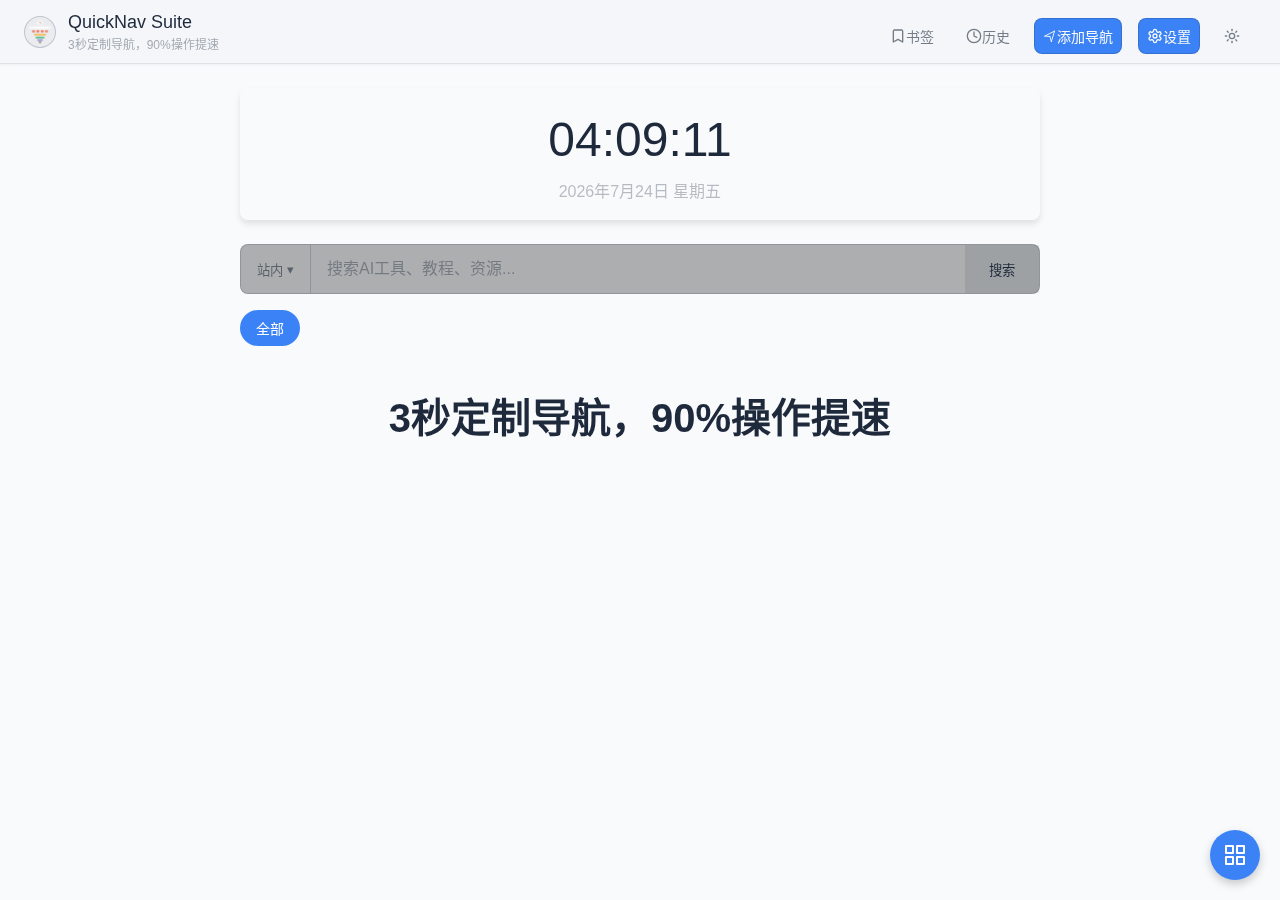
<file: index.html>
<!DOCTYPE html>
<html lang="zh-CN">
<head>
  <meta charset="UTF-8">
  <meta name="viewport" content="width=device-width, initial-scale=1.0">
  <title>QuickNav Suite - 3秒定制导航，90%操作提速</title>
  <link rel="stylesheet" href="css/styles.css">
</head>
<body>
  <div class="app">
    <canvas id="particle-canvas" class="particle-background"></canvas>
    
    <header class="header">
      <div class="header-left">
        <div class="logo">
          <div >
            <img src="assets/icon.png" class="logo-icon" alt="AI Nav Logo">
          </div>
          <div class="logo-text">
            <span class="logo-title">QuickNav Suite</span>
            <span class="logo-subtitle">3秒定制导航，90%操作提速</span>
          </div>
        </div>
      </div>
      
      <div class="header-right">
        <button class="btn btn-ghost" id="bookmarks-btn">
          <svg xmlns="http://www.w3.org/2000/svg" width="16" height="16" viewBox="0 0 24 24" fill="none" stroke="currentColor" stroke-width="2" stroke-linecap="round" stroke-linejoin="round" class="icon"><path d="m19 21-7-4-7 4V5a2 2 0 0 1 2-2h10a2 2 0 0 1 2 2v16z"></path></svg>
          <span>书签</span>
        </button>
        <button class="btn btn-ghost" id="history-btn">
          <svg xmlns="http://www.w3.org/2000/svg" width="16" height="16" viewBox="0 0 24 24" fill="none" stroke="currentColor" stroke-width="2" stroke-linecap="round" stroke-linejoin="round" class="icon"><circle cx="12" cy="12" r="10"></circle><polyline points="12 6 12 12 16 14"></polyline></svg>
          <span>历史</span>
        </button>
        <button class="btn btn-outline" id="add-nav-btn">
          <svg class="icon" style="width: 1em;height: 1em;vertical-align: middle;fill: currentColor;overflow: hidden;" viewBox="0 0 1024 1024" version="1.1" xmlns="http://www.w3.org/2000/svg" p-id="1620">
            <path d="M123.92 555.9a32 32 0 0 1-14.82-60.38l719.19-374.9a32 32 0 0 1 29.59 56.76l-719.2 374.89a31.87 31.87 0 0 1-14.76 3.63z"  p-id="1621"></path>
            <path d="M608.6 957.7a32 32 0 0 1-30.6-41.27l234.64-776.34a32 32 0 0 1 61.26 18.52L639.22 935a32 32 0 0 1-30.62 22.7zM505.92 580.44c-0.68 0-1.36 0-2.05-0.07l-381.46-24.12a32 32 0 1 1 4-63.88l381.5 24.13a32 32 0 0 1-2 63.94z" p-id="1622"></path>
            <path d="M608.14 957.32a32 32 0 0 1-30.87-23.63L475 556.82a32 32 0 1 1 61.77-16.76L639 916.93a32 32 0 0 1-22.51 39.26 31.61 31.61 0 0 1-8.35 1.13z"></path></svg>
          <span>添加导航</span>
        </button>
        <button class="btn btn-outline" id="settings-btn">
          <svg xmlns="http://www.w3.org/2000/svg" width="16" height="16" viewBox="0 0 24 24" fill="none" stroke="currentColor" stroke-width="2" stroke-linecap="round" stroke-linejoin="round" class="icon"><path d="M12.22 2h-.44a2 2 0 0 0-2 2v.18a2 2 0 0 1-1 1.73l-.43.25a2 2 0 0 1-2 0l-.15-.08a2 2 0 0 0-2.73.73l-.22.38a2 2 0 0 0 .73 2.73l.15.1a2 2 0 0 1 1 1.72v.51a2 2 0 0 1-1 1.74l-.15.09a2 2 0 0 0-.73 2.73l.22.38a2 2 0 0 0 2.73.73l.15-.08a2 2 0 0 1 2 0l.43.25a2 2 0 0 1 1 1.73V20a2 2 0 0 0 2 2h.44a2 2 0 0 0 2-2v-.18a2 2 0 0 1 1-1.73l.43-.25a2 2 0 0 1 2 0l.15.08a2 2 0 0 0 2.73-.73l.22-.39a2 2 0 0 0-.73-2.73l-.15-.08a2 2 0 0 1-1-1.74v-.5a2 2 0 0 1 1-1.74l.15-.09a2 2 0 0 0 .73-2.73l-.22-.38a2 2 0 0 0-2.73-.73l-.15.08a2 2 0 0 1-2 0l-.43-.25a2 2 0 0 1-1-1.73V4a2 2 0 0 0-2-2z"></path><circle cx="12" cy="12" r="3"></circle></svg>
          <span>设置</span>
        </button>
        <button class="btn btn-ghost" id="theme-toggle">
          <svg xmlns="http://www.w3.org/2000/svg" width="16" height="16" viewBox="0 0 24 24" fill="none" stroke="currentColor" stroke-width="2" stroke-linecap="round" stroke-linejoin="round" class="icon"><circle cx="12" cy="12" r="4"></circle><path d="M12 2v2"></path><path d="M12 20v2"></path><path d="m4.93 4.93 1.41 1.41"></path><path d="m17.66 17.66 1.41 1.41"></path><path d="M2 12h2"></path><path d="M20 12h2"></path><path d="m6.34 17.66-1.41 1.41"></path><path d="m19.07 4.93-1.41 1.41"></path></svg>
        </button>
      </div>
    </header>

    <main class="main">
      <section class="search-section">
        <div class="search-container">
          <div class="clock" id="clock-display" style="display: none;">
            <div class="time">00:00:00</div>
            <div class="date">2024年1月1日 星期一</div>
          </div>
          <div class="search-box">
            <div class="search-type">
              <button class="search-type-btn">
                站内 <span class="dropdown-arrow">▾</span>
              </button>
            </div>
            <input type="search" class="search-input" placeholder="搜索AI工具、教程、资源..." autofocus>
            <button class="search-btn">搜索</button>
          </div>
          
          <div class="category-tabs">
            <button class="category-tab active">全部</button>
          </div>
        </div>

        <div class="hero-section">
          <h1 class="hero-title">3秒定制导航，90%操作提速</h1>
          <p class="hero-subtitle"></p>
        </div>
      </section>

      <section class="tools-section">
        <div class="tools-grid" id="tools-container">
          <!-- Tools will be dynamically inserted here -->
        </div>
      </section>
    </main>

    <!-- Settings Modal -->
    <div class="modal" id="settings-modal">
      <div class="modal-content">
        <div class="modal-header">
          <h2>设置</h2>
          <button class="close-btn">&times;</button>
        </div>
        <div class="modal-body">
          <div class="setting-item">
            <label for="show-clock">显示时钟</label>
            <input type="checkbox" id="show-clock" checked>
          </div>
          <div class="setting-item">
            <label for="show-bookmarks">显示书签栏</label>
            <input type="checkbox" id="show-bookmarks" checked>
          </div>
          <div class="setting-item">
            <label for="particle-density">粒子密度</label>
            <input type="range" id="particle-density" min="0" max="100" value="50">
          </div>
          <div class="setting-item">
            <label for="compact-view">卡片缩略模式</label>
            <input type="checkbox" id="compact-view">
          </div>
        </div>
        <div class="modal-footer">
          <button class="btn btn-primary" id="save-settings">保存</button>
        </div>
      </div>
    </div>
  </div>

  <!-- 视图切换按钮 -->
  <button id="view-toggle-btn" class="floating-btn">
    <svg xmlns="http://www.w3.org/2000/svg" width="24" height="24" viewBox="0 0 24 24" fill="none" stroke="currentColor" stroke-width="2" stroke-linecap="round" stroke-linejoin="round" class="icon icon-grid"><rect x="3" y="3" width="7" height="7"></rect><rect x="14" y="3" width="7" height="7"></rect><rect x="3" y="14" width="7" height="7"></rect><rect x="14" y="14" width="7" height="7"></rect></svg>
  </button>

  <link rel="stylesheet" href="css/card-view-modes.css">
  <script src="js/particles.js"></script>
  <script src="js/tools-data.js"></script>
  <script src="js/clock.js"></script>
  <script src="js/view-mode.js"></script>
  <script src="js/kv.js"></script>
  <script src="js/main.js"></script>
</body>
</html>
</file>
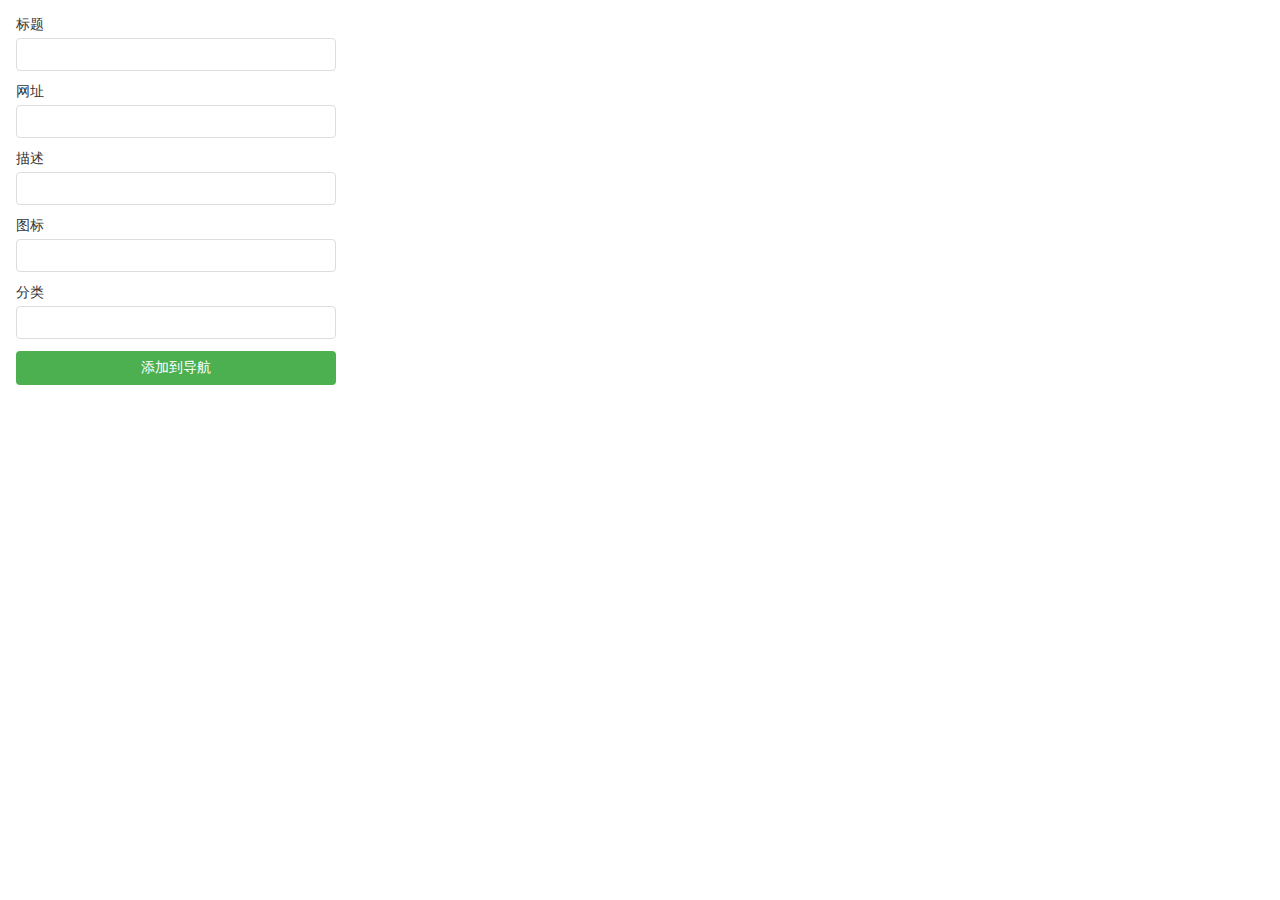
<file: popup.html>
<!DOCTYPE html>
<html lang="zh">
<head>
  <meta charset="UTF-8">
  <meta name="viewport" content="width=device-width, initial-scale=1.0">
  <title>添加导航</title>
  <style>
    body {
      width: 320px;
      padding: 16px;
      margin: 0;
      font-family: system-ui, -apple-system, sans-serif;
    }
    .form-group {
      margin-bottom: 12px;
    }
    label {
      display: block;
      margin-bottom: 4px;
      font-size: 14px;
      color: #333;
    }
    input {
      width: 100%;
      padding: 8px;
      border: 1px solid #ddd;
      border-radius: 4px;
      box-sizing: border-box;
    }
    .btn {
      width: 100%;
      padding: 8px;
      background: #4CAF50;
      color: white;
      border: none;
      border-radius: 4px;
      cursor: pointer;
      font-size: 14px;
    }
    .btn:hover {
      background: #45a049;
    }
  </style>
</head>
<body>
  <form id="addToolForm">
    <div class="form-group">
      <label for="title">标题</label>
      <input type="text" id="title" name="title" required>
    </div>
    <div class="form-group">
      <label for="url">网址</label>
      <input type="url" id="url" name="url" required>
    </div>
    <div class="form-group">
      <label for="description">描述</label>
      <input type="text" id="description" name="description" required>
    </div>
    <div class="form-group">
        <label for="icon">图标</label>
        <input type="text" id="icon" name="icon" required>
      </div>
    <div class="form-group">
      <label for="category">分类</label>
      <input type="text" id="category" name="category" required>
    </div>
    <button type="submit" class="btn" id="add-nav-btn">添加到导航</button>
  </form>
  <script src="js/kv.js"></script>
  <script src="js/popup.js"></script>
</body>
</html>
</file>
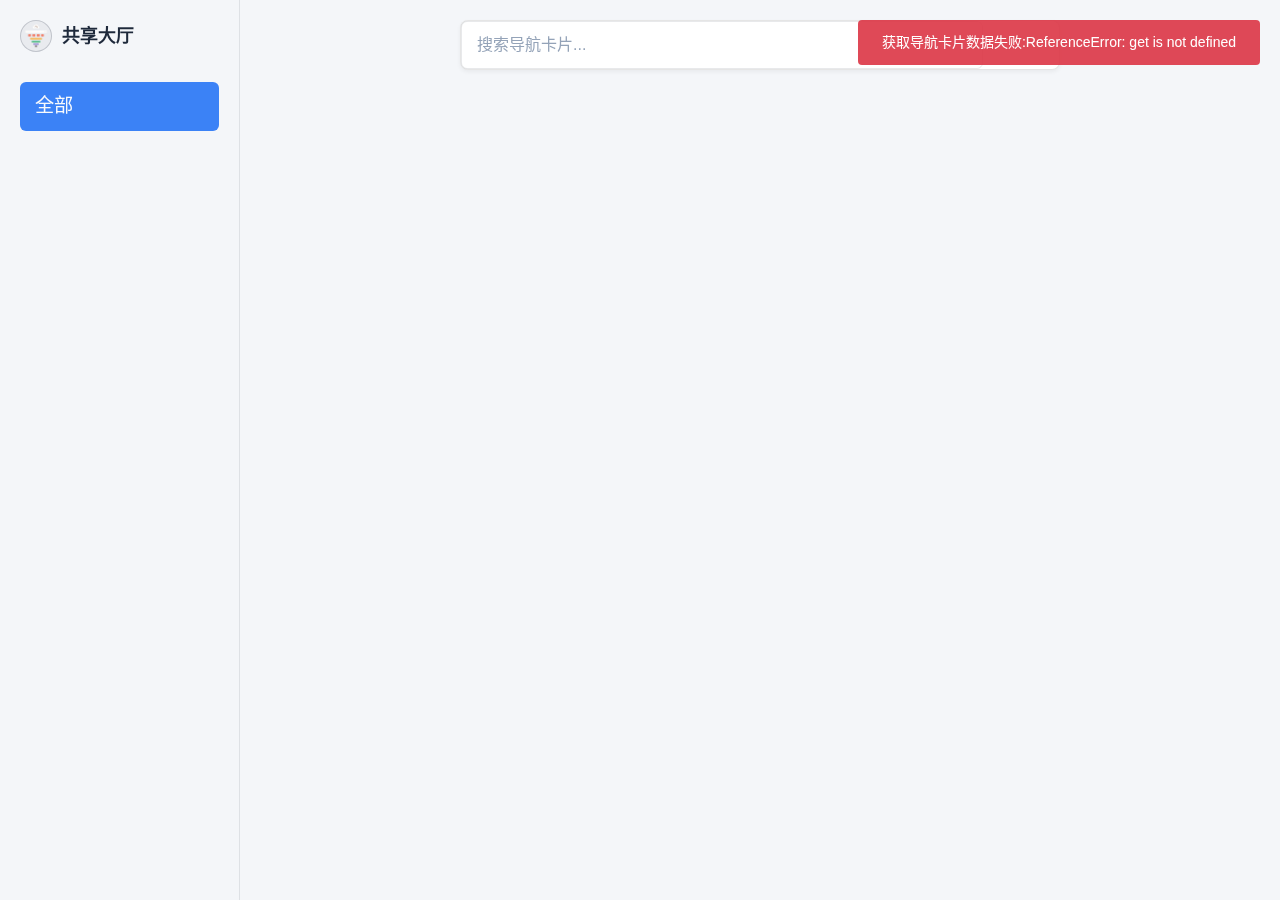
<file: share.html>
<!DOCTYPE html>
<html lang="zh-CN">
<head>
  <meta charset="UTF-8">
  <meta name="viewport" content="width=device-width, initial-scale=1.0">
  <title>共享大厅 - QuickNav Suite</title>
  <link rel="stylesheet" href="css/styles.css">
  <link rel="stylesheet" href="css/share.css">
</head>
<body class="light-theme ">
  <div class="app">
    <canvas id="particle-canvas" class="particle-background"></canvas>
    
    <div class="share-layout">
      <!-- 左侧分类导航栏 -->
      <aside class="category-sidebar">
        <div class="logo">
          <img src="assets/icon.png" class="logo-icon" alt="AI Nav Logo">
          <span class="logo-title">共享大厅</span>
        </div>
        <nav class="category-nav">
          <ul class="category-list" id="category-list">
            <li class="category-item active">
              <a href="#all" class="category-link">全部</a>
            </li>
            
          </ul>
        </nav>
      </aside>

      <!-- 右侧内容区域 -->
      <main class="share-content">
        <div class="content-header">
          <div class="search-box">
            <input type="search" class="search-input" placeholder="搜索导航卡片...">
            <button class="search-btn">搜索</button>
          </div>
        </div>

        <div class="tools-grid" id="share-tools-container">
          <!-- 导航卡片将在这里动态插入 -->
        </div>
      </main>
    </div>
  </div>
  <link rel="stylesheet" href="css/card-view-modes.css">
  <script src="js/particles.js"></script>
  <script src="js/toast.js"></script>
  <script src="js/kv.js"></script>
  <script src="js/share.js"></script>
</body>
</html>
</file>
<file: css/styles.css>
/* Base Styles */
:root {
  --background: #f8fafc;
  --foreground: #1e293b;
  --gray-100: rgba(30, 41, 59, 0.05);
  --gray-200: rgba(30, 41, 59, 0.1);
  --gray-300: rgba(30, 41, 59, 0.2);
  --gray-400: rgba(30, 41, 59, 0.3);
  --gray-500: rgba(30, 41, 59, 0.4);
  --gray-600: rgba(30, 41, 59, 0.6);
  --gray-700: rgba(30, 41, 59, 0.7);
  --gray-800: rgba(30, 41, 59, 0.8);
  --gray-900: rgba(30, 41, 59, 0.9);
  --primary: #3b82f6;
  --primary-hover: #2563eb;
  --primary-pre-hover: #98b3ec;
  --green: #10b981;
  --red: #ef4444;
  --border-color: rgba(30, 41, 59, 0.1);
  --bg-color: rgba(243, 245, 247, 0.8);
  --card-bg: #ffffff;
  --card-hover: #ffffff;
  --card-shadow: 0 4px 6px rgba(0, 0, 0, 0.05);
  --radius: 0.5rem;
  --grid-columns: 200px;
  --bg-img: '';
}

body {
  background-color: var(--background);
  color: var(--foreground);
}

.dark-theme {
  --background: #0f172a;
  --foreground: #ffffff;
  --gray-100: rgba(255, 255, 255, 0.1);
  --gray-200: rgba(255, 255, 255, 0.2);
  --gray-300: rgba(255, 255, 255, 0.3);
  --gray-400: rgba(255, 255, 255, 0.4);
  --gray-500: rgba(255, 255, 255, 0.5);
  --gray-600: rgba(255, 255, 255, 0.6);
  --gray-700: rgba(255, 255, 255, 0.7);
  --gray-800: rgba(255, 255, 255, 0.8);
  --gray-900: rgba(255, 255, 255, 0.9);
  --border-color: rgba(255, 255, 255, 0.1);
  --bg-color: rgba(30, 41, 59, 0.1);
  --card-bg: rgba(15, 23, 42, 0.6);
  --card-hover: rgba(15, 23, 42, 0.8);
  --card-shadow: 0 4px 6px rgba(0, 0, 0, 0.2);
  --nav-btn-color: white;
  --primary: #6dc0f5;
  --primary-hover: #6b94ec;
  --primary-pre-hover: #98b3ec;
}

* {
  margin: 0;
  padding: 0;
  box-sizing: border-box;
}

body {
  font-family: -apple-system, BlinkMacSystemFont, "Segoe UI", Roboto, Helvetica, Arial, sans-serif;
  background-color: var(--background);
  color: var(--foreground);
  line-height: 1.5;
  overflow-x: hidden;
  /* 背景图垂直、水平均居中 */
  background-position: center center;
  /* 背景图不平铺 */
  background-repeat: no-repeat;
  /* 当内容高度大于图片高度时，背景图像的位置相对于viewport固定 */
  background-attachment: fixed;
  /* 让背景图基于容器大小伸缩 */
  background-size: cover;
  /* 设置背景颜色，背景图加载过程中会显示背景色 */
  /* background-color: #464646; */
  /* background-image: linear-gradient(to bottom, rgba(59, 130, 246, 0.15), rgba(99, 102, 241, 0.15)), url("https://staticedu-wps.cache.iciba.com/image/773c095d340514e53dd71052f38b5503.png"); */
}

body:before {
  background: radial-gradient(circle at 50% 50%, rgba(96, 165, 250, .2), transparent 50%), radial-gradient(circle at 80% 20%, rgba(59, 130, 246, .3), transparent 35%), radial-gradient(circle at 20% 80%, rgba(236, 72, 153, .3), transparent 35%), radial-gradient(circle at 0 0, rgba(99, 102, 241, .25), transparent 30%), radial-gradient(circle at 100% 100%, rgba(192, 38, 211, .25), transparent 30%);
  filter: blur(32px);
  z-index: -2;
  animation: pulse 8s ease-in-out infinite;
}

.app {
  min-height: 100vh;
  display: flex;
  flex-direction: column;
}

/* Particle Background */
.particle-background {
  position: fixed;
  top: 0;
  left: 0;
  width: 100%;
  height: 100%;
  z-index: -1;
  opacity: 0.3;
  pointer-events: none;
  filter: contrast(1.2) brightness(1.1);
}

/* 视图模式按钮组 */
.view-mode-buttons {
  display: flex;
  gap: 0.5rem;
}

.view-mode-buttons .btn-sm {
  padding: 0.25rem 0.75rem;
  font-size: 0.875rem;
  border-radius: var(--radius);
  background-color: var(--bg-color);
  color: var(--text-color);
  border: 1px solid var(--border-color);
  cursor: pointer;
  transition: all 0.2s ease;
}

.view-mode-buttons .btn-sm:hover {
  background-color: var(--gray-200);
}

.view-mode-buttons .btn-sm.active {
  background-color: var(--primary);
  color: white;
  border-color: var(--primary);
}

/* Header */
.header {
  height: 64px;
  display: flex;
  align-items: center;
  justify-content: space-between;
  padding: 0 1.5rem;
  border-bottom: 1px solid var(--border-color);
  background-color: var(--bg-color);
  backdrop-filter: blur(8px);
  position: sticky;
  top: 0;
  z-index: 10;
  box-shadow: 0 1px 3px rgba(30, 41, 59, 0.05);
}

.header-left,
.header-right {
  display: flex;
  align-items: center;
}

.logo {
  display: flex;
  align-items: center;
}

.logo-icon {
  width: 32px;
  height: 32px;
  border-radius: 50%;
  border: 1px solid var(--gray-300);
  margin-right: 0.75rem;
  display: flex;
  align-items: center;
  justify-content: center;
  background-color: var(--gray-100);
}

.logo-text {
  display: flex;
  flex-direction: column;
}

.logo-title {
  font-size: 1.125rem;
  font-weight: 500;
}

.logo-subtitle {
  font-size: 0.75rem;
  color: var(--gray-500);
}

/* Buttons */
.btn {
  display: inline-flex;
  align-items: center;
  justify-content: center;
  height: 36px;
  padding: 0 0.5rem;
  margin-right: 0.5rem;
  margin-top: 0.5rem;
  border-radius: var(--radius);
  font-size: 0.875rem;
  font-weight: 500;
  cursor: pointer;
  transition: all 0.2s;
  border: none;
  background: none;
  color: var(--foreground);
}

.btn .icon {
  margin-right: 0rem;
}

.btn-danger {
  color: rgb(239, 68, 68);
}

.btn-danger:hover {
  color: red;
  background-color: var(--gray-100);
}

.btn-ghost {
  color: var(--gray-600);
  text-decoration: none;
}

.btn-ghost:hover {
  color: rgb(239, 68, 68);
  background-color: var(--gray-100);
}

.btn-outline {
  border: 1px solid var(--gray-300);
  background-color: var(--primary);
  color: var(--background);
}

.btn-outline .icon {
  color: var(--background);
}

.btn-outline:hover {
  background-color: var(--primary-hover);
}

.btn-primary {
  background-color: var(--primary);
  color: white;
}

.btn-primary:hover {
  background-color: var(--primary-hover);
}

.header-right .btn {
  margin-left: 0.5rem;
}

/* Main Content */
.main {
  flex: 1;
  padding: 1.5rem;
  max-width: 1400px;
  margin: 0 auto;
  width: 100%;
}

/* Search Section */
.search-section {
  margin-bottom: 2rem;
}

.search-container {
  max-width: 800px;
  margin: 0 auto;
}

.clock {
  text-align: center;
  margin-bottom: 1.5rem;
  padding: 1rem;
  background: rgba(255, 255, 255, 0.1);
  backdrop-filter: blur(10px);
  border-radius: var(--radius);
  box-shadow: 0 4px 6px rgba(0, 0, 0, 0.1);
}

.light-theme .clock {
  box-shadow: 0 4px 6px rgba(0, 0, 0, 0.05);

  .time {
    font-size: 3rem;
    font-weight: 300;
    color: var(--foreground);
    margin-bottom: 0.25rem;
  }

  .date {
    font-size: 1rem;
    color: var(--gray-600);
  }

  border-radius: var(--radius);
  background-color: rgba(250, 250, 250, 0.3);
  backdrop-filter: blur(4px);
  color: var(--foreground);
}

.clock .time {
  font-size: 3rem;
  font-weight: 300;
  margin-bottom: 0.25rem;
}

.clock .date {
  font-size: 1rem;
  color: var(--gray-400);
}

.search-box {
  display: flex;
  border: 1px solid var(--gray-300);
  border-radius: var(--radius);
  background-color: rgba(0, 0, 0, 0.3);
  backdrop-filter: blur(4px);
  /* overflow: hidden; */
  margin-bottom: 1rem;
}

.search-type {
  display: flex;
  align-items: center;
  border-right: 1px solid var(--gray-300);
  position: relative;
}

.search-type-btn {
  display: flex;
  align-items: center;
  padding: 0 1rem;
  height: 100%;
  background: none;
  border: none;
  color: var(--gray-600);
  cursor: pointer;
}

.dropdown-arrow {
  margin-left: 0.25rem;
}

.search-type-dropdown {
  position: absolute;
  top: 100%;
  left: 0;
  min-width: 120px;
  background-color: var(--card-bg);
  border: 1px solid var(--border-color);
  border-radius: var(--radius);
  box-shadow: 0 4px 12px rgba(0, 0, 0, 0.3);
  display: none;
  z-index: 1000;
  margin-top: 5px;
  backdrop-filter: blur(8px);
}

.search-type-dropdown.active {
  display: block;
}

.dark-theme .search-type-dropdown {
  background-color: rgba(15, 23, 42, 0.9);
  border-color: rgba(255, 255, 255, 0.2);
}

.light-theme .search-type-dropdown {
  background-color: rgba(255, 255, 255, 0.95);
  border-color: rgba(0, 0, 0, 0.1);
}

.search-type-option {
  padding: 0.5rem 1rem;
  color: var(--foreground);
  cursor: pointer;
  transition: all 0.2s;
  border-radius: 4px;
  margin: 2px 4px;
}

.search-type-option:hover {
  background-color: var(--gray-200);
}

.dark-theme .search-type-option:hover {
  background-color: rgba(255, 255, 255, 0.15);
}

.light-theme .search-type-option:hover {
  background-color: rgba(0, 0, 0, 0.05);
}

.search-input {
  flex: 1;
  height: 48px;
  padding: 0 1rem;
  border: none;
  background: transparent;
  color: var(--foreground);
  font-size: 1rem;
  outline: none;
}

.search-input::placeholder {
  color: var(--gray-500);
}

.search-btn {
  padding: 0 1.5rem;
  height: 48px;
  background-color: var(--gray-200);
  border: none;
  color: var(--foreground);
  cursor: pointer;
  transition: background-color 0.2s;
}

.search-btn:hover {
  background-color: var(--gray-300);
}

.category-group {
  margin-bottom: 1rem;
}

#tools-container {
  grid-template-columns: repeat(auto-fill, minmax(var(--grid-columns), 1fr));
  gap: 1rem;
}

.category-tools {
  display: contents;
}

.no-results {
  text-align: center;
  margin-top: 2rem;
  font-size: 2rem;
  color: var(--gray-500);
}

.category-tabs {
  display: flex;
  flex-wrap: wrap;
  gap: 0.5rem;
  margin-bottom: 1rem;
}

.favorites-section {
  margin-bottom: 2rem;
  padding: 1rem;
  background: var(--card-bg);
  border-radius: var(--radius);
  border: 1px solid var(--border-color);
}

.favorites-title {
  font-size: 1rem;
  font-weight: 500;
  color: var(--foreground);
  margin-bottom: 1rem;
}

.favorites-container {
  display: grid;
  grid-template-columns: repeat(auto-fill, minmax(150px, 1fr));
  gap: 1rem;
  padding-top: 0.5rem;
  padding-bottom: 0.5rem;
}

.category-tab {
  padding: 0.5rem 1rem;
  border-radius: 9999px;
  background: none;
  border: none;
  color: var(--gray-600);
  cursor: pointer;
  transition: all 0.2s;
  font-size: 0.875rem;
}

.category-tab:hover {
  color: var(--foreground);
  background-color: var(--gray-100);
}

.category-tab.active {
  background-color: var(--primary);
  color: white;
}

/* Hero Section */
.hero-section {
  text-align: center;
  margin: 3rem 0;
}

.hero-title {
  font-size: 2.5rem;
  font-weight: 700;
  margin-bottom: 1rem;
  line-height: 1.2;
}

.hero-subtitle {
  font-size: 1.125rem;
  color: var(--gray-600);
  max-width: 800px;
  margin: 0 auto;
}

/* 
.modal {
  display: none;
  position: fixed;
  top: 0;
  left: 0;
  width: 100%;
  height: 100%;
  background-color: rgba(0, 0, 0, 0.5);
  z-index: 100;
  align-items: center;
  justify-content: center;
}

.modal.active {
  display: flex;
}

.modal-content {
  background-color: var(--background);
  border-radius: var(--radius);
  border: 1px solid var(--border-color);
  width: 100%;
  max-width: 500px;
  max-height: 90vh;
  overflow-y: auto;
} */

.modal-header {
  display: flex;
  align-items: center;
  justify-content: space-between;
  padding: 1rem;
  border-bottom: 1px solid var(--border-color);
}

.modal-header h2 {
  font-size: 1.25rem;
  font-weight: 600;
}

.close-btn {
  background: none;
  border: none;
  font-size: 1.5rem;
  color: var(--gray-600);
  cursor: pointer;
}

.modal-body {
  padding: 1rem;
}

.setting-item {
  display: flex;
  align-items: center;
  justify-content: space-between;
  margin-bottom: 1rem;
}

.modal-footer {
  padding: 1rem;
  border-top: 1px solid var(--border-color);
  display: flex;
  justify-content: flex-end;
}

/* Responsive */
@media (max-width: 768px) {
  .header {
    padding: 0 1rem;
  }

  .header-right .btn span {
    display: none;
  }

  .hero-title {
    font-size: 2rem;
  }

  .tools-grid {
    grid-template-columns: repeat(auto-fill, minmax(250px, 1fr));
  }
}

@media (max-width: 480px) {
  .search-type {
    display: none;
  }

  .hero-title {
    font-size: 1.75rem;
  }

  .tools-grid {
    grid-template-columns: 1fr;
  }
}


.category-group {
  margin-bottom: 2rem;
}

.category-title {
  font-size: 1.25rem;
  font-weight: 500;
  margin-bottom: 1rem;
  color: var(--foreground);
  padding-left: 0.5rem;
  border-left: 3px solid var(--primary);
  display: flex;
}

.category-share {
  display: flex;
  align-items: center;
  justify-content: space-between;
  margin-left: 1rem;
}

.category-download {
  display: flex;
  align-items: center;
  justify-content: space-between;
}

.category-tools {
  display: grid;
  grid-template-columns: repeat(auto-fill, minmax(var(--grid-columns), 1fr));
  gap: 1rem;
}

body.light-theme {
  background-color: #f8fafc;
}

select {
  width: 100%;
  padding: 8px 12px;
  border: 1px solid var(--border-color);
  border-radius: var(--radius);
  background-color: var(--card-bg);
  color: var(--foreground);
  font-size: 1rem;
  outline: none;
  cursor: pointer;
  transition: all 0.2s;
}

select:hover {
  border-color: var(--gray-300);
}

select:focus {
  border-color: var(--primary);
  box-shadow: 0 0 0 2px var(--primary-hover);
}

.dark-theme select {
  background-color: rgba(15, 23, 42, 0.6);
  border-color: rgba(255, 255, 255, 0.1);
}

.dark-theme select:hover {
  border-color: rgba(255, 255, 255, 0.2);
}

.dark-theme select:focus {
  border-color: var(--primary);
  box-shadow: 0 0 0 2px rgba(59, 130, 246, 0.5);
}

.light-theme .tool-card {
  background-color: #ffffff;
  border-color: #e5e7eb;
  color: #1f2937;
  box-shadow: 0 4px 6px rgba(0, 0, 0, 0.05);
}

.light-theme .tool-title {
  color: #1f2937;
}

.light-theme .tool-description {
  color: #6b7280;
}

.light-theme .tool-status {
  color: #1f2937;
}

.light-theme .tool-stats {
  color: #6b7280;
}

.light-theme .tool-category {
  color: #6b7280;
}

.light-theme .delete-tool-btn {
  background-color: rgba(0, 0, 0, 0.05);
  color: rgba(0, 0, 0, 0.6);
}

.light-theme .delete-tool-btn:hover {
  background-color: rgba(239, 68, 68, 0.1);
  color: rgb(239, 68, 68);
}

.light-theme .hero-title {
  color: #1e293b;
}

.light-theme .hero-subtitle {
  color: #64748b;
}

.add-tool-btn {
  display: flex;
  align-items: center;
  justify-content: center;
  gap: 8px;
  width: 100%;
  padding: 20px;
  margin-bottom: 20px;
  border: 2px dashed rgba(255, 255, 255, 0.2);
  border-radius: 8px;
  background: transparent;
  color: rgba(255, 255, 255, 0.6);
  cursor: pointer;
  transition: all 0.3s ease;
}

.add-tool-btn:hover {
  border-color: rgba(255, 255, 255, 0.4);
  color: rgba(255, 255, 255, 0.8);
}

.light-theme .add-tool-btn {
  border: 2px dashed rgba(0, 0, 0, 0.1);
  color: rgba(0, 0, 0, 0.5);
}

.light-theme .add-tool-btn:hover {
  border-color: rgba(0, 0, 0, 0.2);
  color: rgba(0, 0, 0, 0.7);
}

body.dark-theme {
  background-color: #0f172a;
  background-image: linear-gradient(to bottom, #0f172a, #1e293b);
}

.dark-theme .tool-card {
  background-color: rgba(15, 23, 42, 0.6);
  border-color: rgba(255, 255, 255, 0.1);
  box-shadow: 0 4px 6px rgba(0, 0, 0, 0.2);
}

.dark-theme .tool-card:hover {
  background-color: rgba(15, 23, 42, 0.8);
}

.delete-tool-btn {
  position: absolute;
  top: 10px;
  right: 10px;
  width: 24px;
  height: 24px;
  border-radius: 50%;
  border: none;
  background: rgba(255, 255, 255, 0.1);
  color: rgba(255, 255, 255, 0.6);
  font-size: 18px;
  cursor: pointer;
  display: none;
  align-items: center;
  justify-content: center;
  transition: all 0.3s ease;
}



.light-theme .btn-ghost {
  color: #64748b;
}

.light-theme .btn-ghost:hover {
  background-color: rgba(0, 0, 0, 0.05);
  color: rgb(239, 68, 68);
}

.light-theme .particle-background {
  opacity: 0.3;
}

.dark-theme .particle-background {
  opacity: 0.6;
}

.light-theme .search-box {
  background-color: #ffffff;
  border: 1px solid rgba(0, 0, 0, 0.1);
  box-shadow: 0 2px 4px rgba(0, 0, 0, 0.05);
}

.light-theme .search-input {
  color: #1e293b;
}

.light-theme .search-input::placeholder {
  color: #94a3b8;
}

.light-theme .search-btn {
  background-color: #3b82f6;
  color: #ffffff;
}

.light-theme .search-type-btn {
  color: #64748b;
}

.light-theme .category-tab {
  background-color: rgba(0, 0, 0, 0.05);
  color: #64748b;
}

.light-theme .category-tab.active {
  background-color: #3b82f6;
  color: #ffffff;
}

.tool-card:hover .delete-tool-btn {
  display: flex;
}

.delete-tool-btn:hover {
  background: rgba(239, 68, 68, 0.2);
  color: rgb(239, 68, 68);
}

.modal {
  display: none;
  position: fixed;
  top: 0;
  left: 0;
  width: 100%;
  height: 100%;
  background: rgba(0, 0, 0, 0.5);
  backdrop-filter: blur(4px);
  z-index: 1000;
}

.category-modal-content {
  width: 50%;
}

.modal.active {
  display: flex;
  align-items: center;
  justify-content: center;
}

.modal-content {
  background: rgb(17, 24, 39);
  border-radius: 12px;
  padding: 24px;
  box-shadow: 0 4px 6px rgba(0, 0, 0, 0.1);
}

.light-theme .modal-content {
  background: #ffffff;
  box-shadow: 0 4px 6px rgba(0, 0, 0, 0.05);
}

.light-theme .modal h2 {
  color: #1e293b;
}

.light-theme .form-group label {
  color: #64748b;
}

.light-theme .form-group input,
.light-theme .form-group textarea {
  border: 1px solid rgba(0, 0, 0, 0.1);
  background: rgba(0, 0, 0, 0.02);
  color: #1e293b;
}

.modal h2 {
  margin: 0 0 20px;
  color: rgba(255, 255, 255, 0.9);
}

.form-group {
  margin-bottom: 16px;
}

.form-group label {
  display: block;
  margin-bottom: 8px;
  color: rgba(255, 255, 255, 0.6);
}

.form-group input,
.form-group textarea {
  width: 100%;
  padding: 8px 12px;
  border: 1px solid rgba(255, 255, 255, 0.1);
  border-radius: 6px;
  background: rgba(255, 255, 255, 0.05);
  color: rgba(255, 255, 255, 0.9);
}

.form-group input:focus,
.form-group textarea:focus {
  outline: none;
  border-color: rgba(255, 255, 255, 0.3);
}

.form-actions {
  display: flex;
  justify-content: flex-end;
  gap: 12px;
  margin-top: 24px;
}

.tool-card {
  position: relative;
}
</file>
<file: css/card-view-modes.css>
/* 卡片视图模式样式 */

/* 悬浮切换按钮 */
.floating-btn {
    position: fixed;
    bottom: 20px;
    right: 20px;
    width: 50px;
    height: 50px;
    border-radius: 50%;
    background-color: var(--primary);
    color: white;
    border: none;
    box-shadow: 0 4px 10px rgba(0, 0, 0, 0.2);
    display: flex;
    align-items: center;
    justify-content: center;
    cursor: pointer;
    z-index: 100;
    transition: all 0.3s ease;
}

.floating-btn:hover {
    background-color: var(--primary-hover);
    transform: translateY(-2px);
    box-shadow: 0 6px 15px rgba(0, 0, 0, 0.25);
}

.floating-btn .icon {
    width: 24px;
    height: 24px;
}

.card-top {
    display: flex;
    align-items: center;
}



/* Tools Grid */
.tools-section {
    margin-top: 2rem;
}

.tools-grid {
    display: grid;
    grid-template-columns: repeat(auto-fill, minmax(300px, 1fr));
    gap: 1rem;
}

.tool-category-group {
    display: contents;
}

.tool-card {
    position: relative;
    border: 1px solid var(--border-color);
    border-radius: var(--radius);
    background-color: var(--card-bg);
    padding: 1rem;
    transition: all 0.2s;
    backdrop-filter: blur(4px);
    box-shadow: var(--card-shadow);
}

.tool-card:hover {
    border-color: var(--gray-300);
    background-color: var(--card-hover);
    transform: translateY(-2px);
}

.status-indicator {
    position: absolute;
    top: 0.75rem;
    right: 0.75rem;
    width: 8px;
    height: 8px;
    border-radius: 50%;
}

.status-indicator.green {
    background-color: var(--green);
}

.status-indicator.red {
    background-color: var(--red);
}

.tool-header {
    display: flex;
    align-items: center;
    margin-bottom: 0.75rem;
    text-decoration: none;
    overflow: hidden;
    text-overflow: ellipsis;
    display: -webkit-box;
    -webkit-line-clamp: 2;
    -webkit-box-orient: vertical;
}

.tool-icon {
    width: 54px;
    height: 54px;
    border-radius: 50%;
    background-color: var(--gray-200);
    margin-right: 0.75rem;
    display: flex;
    align-items: center;
    justify-content: center;
}

.tool-icon-img {
    width: 54px;
    height: 54px;
    border-radius: 50%;
}

.tool-title {
    font-size: 1rem;
    font-weight: 500;
    color: var(--gray-900);
}

.tool-status {
    display: inline-block;
    padding: 0.25rem 0.5rem;
    border-radius: 4px;
    font-size: 0.75rem;
    margin-bottom: 0.75rem;
}

.tool-like {
    position: fixed;
    right: 0;
    top: 1.5rem;

}

.tool-status.green {
    background-color: rgba(16, 185, 129, 0.2);
    color: var(--green);
}

.tool-description {
    font-size: 0.875rem;
    color: var(--gray-600);
    margin-bottom: 1rem;
    display: -webkit-box;
    -webkit-line-clamp: 2;
    -webkit-box-orient: vertical;
    overflow: hidden;
}

.tool-footer {
    display: flex;
    align-items: center;
    justify-content: space-between;
}

.tool-stats {
    display: flex;
    align-items: center;
    gap: 0.75rem;
    font-size: 0.75rem;
    color: var(--gray-500);
}

.stat {
    display: flex;
    align-items: center;
}

.stat .icon {
    margin-right: 0.25rem;
}

.tool-actions {
    display: flex;
    align-items: center;
    gap: 0.5rem;
}

.tool-category {
    position: absolute;
    bottom: 1rem;
    right: 1rem;
    font-size: 0.75rem;
    color: var(--gray-500);
}

.tool-content {
    min-height: 52px;
}

.compact-view .tool-content {
    padding-right: 2rem;
    min-height: 42px;
}

/* 缩略模式样式 */
.compact-view .tools-grid {
    grid-template-columns: repeat(auto-fill, minmax(300px, 1fr));
    gap: 0.75rem;
}

.compact-view .tool-card {
    padding: 0.75rem;
    display: flex;
    flex-direction: column;
    align-items: flex-start;
    text-align: left;
    border-radius: 10px;
    box-shadow: 0 2px 5px rgba(0, 0, 0, 0.1);
    position: relative;
    overflow: hidden;
}

.compact-view .compact-stat {
    padding-right: 0.2rem;
    font-size: 0.85rem;
}

.compact-tools {
    display: none;
}

.compact-view .compact-tools {
    display: flex;
    flex-direction: row;
    position: fixed;
    right: 1rem;
    top: 1.8rem;
}

.compact-view .tool-header {
    flex-direction: row;
    margin-bottom: 0.25rem;
    width: 15vw;
    overflow: hidden;
    text-overflow: ellipsis;
    display: -webkit-box;
    -webkit-line-clamp: 1;
    -webkit-box-orient: vertical;
}

.compact-view .tool-icon {
    margin-right: 0.75rem;
    margin-bottom: 0;
    width: 36px;
    height: 36px;
    border-radius: 50%;
    background-color: var(--gray-200);
    flex-shrink: 0;
    display: flex;
    align-items: center;
    justify-content: center;
    overflow: hidden;
}

.compact-view .tool-status {
    display: none;
}

.compact-view .tool-content {
    flex: 1;
    display: flex;
    flex-direction: column;
    min-width: 0;
}

.compact-view .tool-title {
    font-size: 1rem;
    margin: 0;
    white-space: nowrap;
    overflow: hidden;
    text-overflow: ellipsis;
}

.compact-view .tool-description {
    display: block;
    font-size: 0.8rem;
    color: --var(--gray-700);
    margin-top: 0.25rem;
    overflow: hidden;
    text-overflow: ellipsis;
    display: -webkit-box;
    -webkit-line-clamp: 2;
    -webkit-box-orient: vertical;
}

.compact-view .tool-footer {
    margin-top: 0.5rem;
    width: 100%;
    display: none;
    justify-content: space-between;
    align-items: center;
}

.compact-view .tool-icon-img {
    width: 36px;
    height: 36px;
    border-radius: 50%;
}

.compact-view .tool-stats {
    justify-content: flex-start;
    gap: 0.5rem;
}

.compact-view .tool-category {
    position: static;
    font-size: 0.7rem;
    padding: 0.1rem 0.5rem;
    border-radius: 10px;
    display: inline-block;
    margin-top: 0.25rem;
    background-color: #f0f0f0;
}

/* 点赞按钮样式 */
.compact-view .btn.like-btn {
    position: absolute;
    top: 0.75rem;
    right: 0.75rem;
    padding: 0.25rem;
    background: transparent;
}

/* 动画效果 */
.tools-grid {
    transition: all 0.3s ease;
}

.tool-card {
    transition: all 0.3s ease;
}

.to_website {
    text-decoration: none;
    color: rgb(41, 39, 39);
    font-size: 0.8rem;
}
.to_website:hover {
    color: #007bff;
}
.edit-tool-btn {
    cursor: pointer;
    text-decoration: none;
    color: rgb(41, 39, 39);
    font-size: 0.8rem;
}
.edit-tool-btn:hover {
    color: #ff5e00;
}
</file>
<file: css/share.css>
.share-layout {
  display: flex;
  height: 100vh;
  background: var(--bg-color);
}

/* 左侧分类导航栏样式 */
.category-sidebar {
  width: 240px;
  background: var(--sidebar-bg);
  border-right: 1px solid var(--border-color);
  padding: 20px;
  position: fixed;
  height: 100vh;
  overflow-y: auto;
}

.category-sidebar .logo {
  display: flex;
  align-items: center;
  margin-bottom: 30px;
}

.category-sidebar .logo-icon {
  width: 32px;
  height: 32px;
  margin-right: 10px;
}

.category-sidebar .logo-title {
  font-size: 18px;
  font-weight: 600;
  color: var(--text-color);
}

.category-nav {
  margin-top: 20px;
}

.category-list {
  list-style: none;
  padding: 0;
  margin: 0;
}

.category-item {
  margin-bottom: 10px;
}

.category-link {
  display: block;
  padding: 10px 15px;
  color: var(--text-color);
  text-decoration: none;
  border-radius: 6px;
  transition: all 0.3s ease;
  font-size: 1.2rem;
}

.category-item.active .category-link
 {
  background: var(--primary);
  color: var(--background);
  font-weight: 500;
}
.category-link:hover {
  background: var(--primary-pre-hover);
  color: var(--background);
}

/* 右侧内容区域样式 */
.share-content {
  flex: 1;
  margin-left: 240px;
  padding: 20px;
}

.share-tool-category {
    position: fixed;
    left: 80px;
    top: 1.5rem;
    padding: 0.25rem 0.5rem;
    border-radius: 4px;
    font-size: 0.75rem;
    margin-bottom: 0.75rem;
    background-color: rgba(16, 185, 129, 0.2);
    color: var(--green);
    text-align: center;
}

.content-header {
  margin-bottom: 20px;
}

.content-header .search-box {
  display: flex;
  gap: 10px;
  max-width: 600px;
  margin: 0 auto;
}

.content-header .search-input {
  flex: 1;
  padding: 10px 15px;
  border: 1px solid var(--border-color);
  border-radius: 6px;
  font-size: 16px;
  background: var(--input-bg);
  color: var(--text-color);
}

.content-header .search-btn {
  padding: 10px 20px;
  background: var(--primary-color);
  color: white;
  border: none;
  border-radius: 6px;
  cursor: pointer;
  transition: background 0.3s ease;
}

.content-header .search-btn:hover {
  background: var(--primary-hover);
}

/* 响应式布局 */
@media (max-width: 768px) {
  .category-sidebar {
    width: 200px;
  }
  
  .share-content {
    margin-left: 200px;
  }
}

.tool-name {
    /* 文本最多显示一行，超过的用省略号 */
    overflow: hidden;
    text-overflow: ellipsis;
    white-space: nowrap;
    /* 其他样式 */
    font-size: 1rem;
    font-weight: bold;
    margin-bottom: 0.5rem;
}

.tool-desc {
    /* 文本最多显示两行，超过的用省略号 */
    overflow: hidden;
    text-overflow: ellipsis;
    display: -webkit-box;
    -webkit-line-clamp: 2;
    -webkit-box-orient: vertical;
    /* 其他样式 */
    font-size: 0.8rem;
    color: #666;
}
</file>
